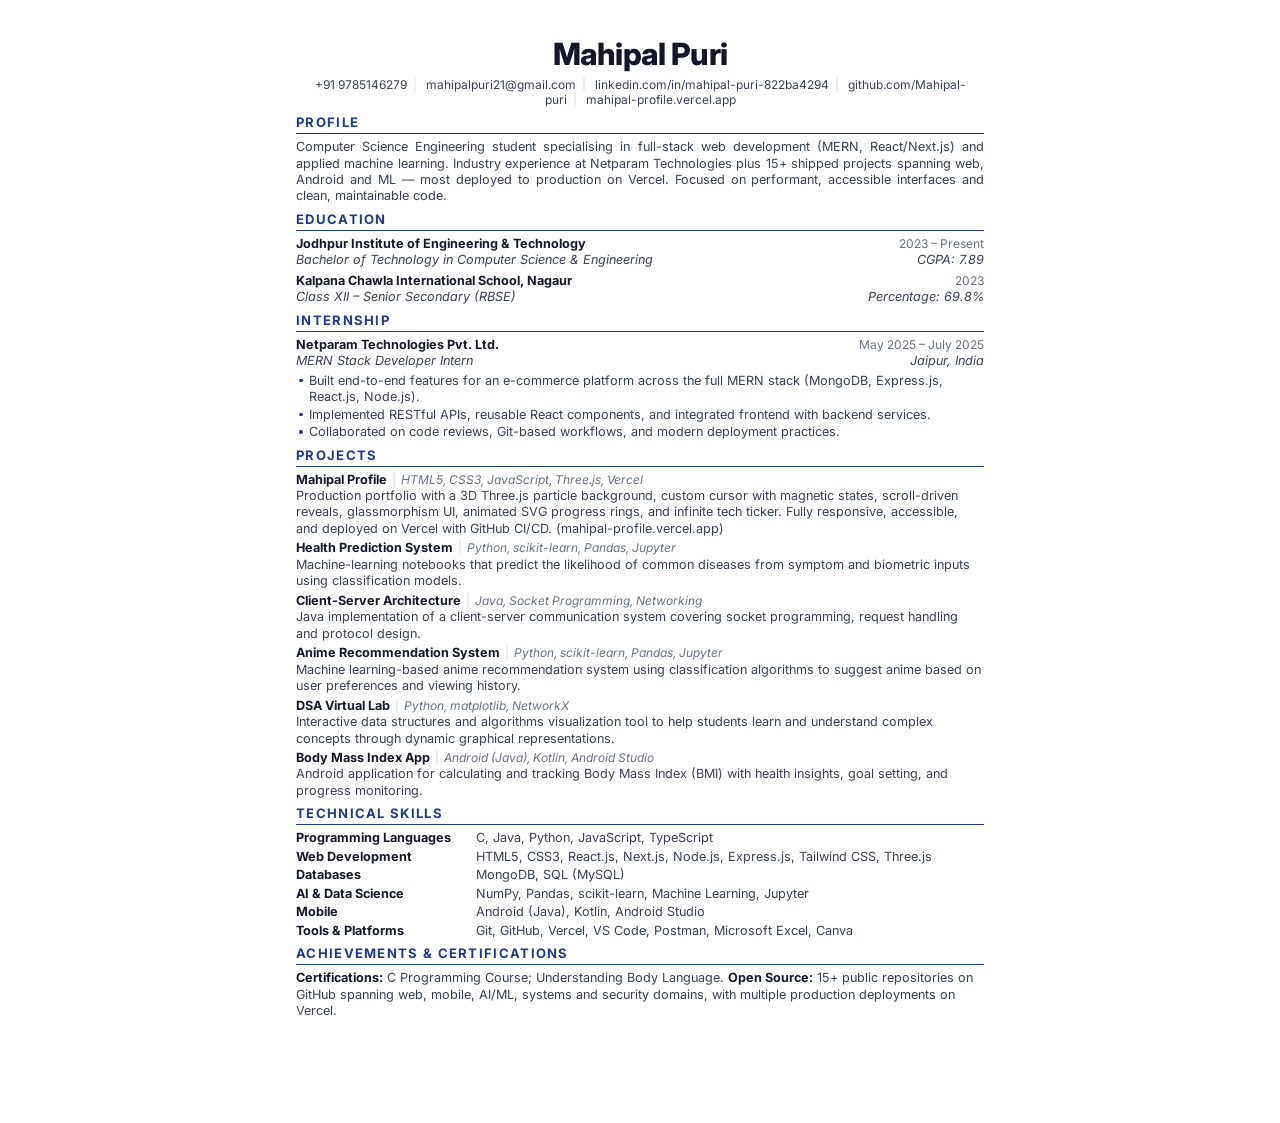
<file: resume.html>
<!DOCTYPE html>
<html lang="en">
<head>
<meta charset="UTF-8" />
<title>Mahipal Puri — Resume</title>
<link rel="preconnect" href="https://fonts.googleapis.com" />
<link rel="preconnect" href="https://fonts.gstatic.com" crossorigin />
<link href="https://fonts.googleapis.com/css2?family=Inter:wght@400;500;600;700;800&display=swap" rel="stylesheet" />
<style>
  :root {
    --ink: #14182a;
    --ink-soft: #3a4055;
    --ink-mute: #6a7186;
    --rule: #d8dce5;
    --accent: #1f3a8a;
    --accent-soft: #eef2ff;
  }
  * { box-sizing: border-box; margin: 0; padding: 0; }
  html, body {
    font-family: 'Inter', -apple-system, BlinkMacSystemFont, 'Segoe UI', Arial, sans-serif;
    color: var(--ink);
    background: #fff;
    font-size: 9.5pt;
    line-height: 1.3;
    -webkit-print-color-adjust: exact;
            print-color-adjust: exact;
  }
  .page {
    width: 210mm;
    min-height: 297mm;
    padding: 9mm 14mm 6mm;
    margin: 0 auto;
    background: #fff;
  }

  /* Header */
  .name {
    font-size: 23pt;
    font-weight: 800;
    letter-spacing: -0.5px;
    text-align: center;
    color: var(--ink);
  }
  .contact {
    margin-top: 3px;
    text-align: center;
    font-size: 9pt;
    color: var(--ink-soft);
  }
  .contact a { color: var(--ink-soft); text-decoration: none; }
  .contact .sep { margin: 0 6px; color: var(--rule); }

  /* Section header */
  .section { margin-top: 6px; }
  .section-h {
    font-size: 9.8pt;
    font-weight: 700;
    letter-spacing: 1.3px;
    text-transform: uppercase;
    color: var(--accent);
    border-bottom: 1.2px solid var(--accent);
    padding-bottom: 2px;
    margin-bottom: 5px;
  }

  /* Profile */
  .profile { color: var(--ink-soft); text-align: justify; }

  /* Education / Internship rows */
  .row {
    display: flex;
    justify-content: space-between;
    align-items: baseline;
    gap: 12px;
  }
  .row .left { font-weight: 700; color: var(--ink); }
  .row .right { color: var(--ink-mute); font-size: 9pt; white-space: nowrap; }
  .row-sub {
    display: flex;
    justify-content: space-between;
    color: var(--ink-soft);
    font-style: italic;
    font-size: 9.5pt;
    margin-top: 0;
  }
  .block + .block { margin-top: 4px; }

  /* Internship bullets */
  ul.bullets { list-style: none; margin-top: 3px; }
  ul.bullets li {
    position: relative;
    padding-left: 13px;
    color: var(--ink-soft);
    margin-bottom: 1px;
  }
  ul.bullets li::before {
    content: "";
    position: absolute;
    left: 3px; top: 6px;
    width: 3.5px; height: 3.5px;
    border-radius: 50%;
    background: var(--accent);
  }

  /* Projects */
  .project { margin-bottom: 3px; }
  .project-h {
    display: flex;
    align-items: baseline;
    gap: 5px;
    flex-wrap: wrap;
  }
  .project-name { font-weight: 700; color: var(--ink); }
  .project-stack {
    font-style: italic;
    color: var(--ink-mute);
    font-size: 9pt;
  }
  .project-pipe { color: var(--rule); }
  .project-desc {
    color: var(--ink-soft);
    margin-top: 0;
    padding-left: 0;
    font-size: 9.5pt;
  }

  /* Skills */
  .skills-grid {
    display: grid;
    grid-template-columns: 170px 1fr;
    row-gap: 2px;
    column-gap: 10px;
    font-size: 9.5pt;
  }
  .skills-grid .k {
    font-weight: 700;
    color: var(--ink);
  }
  .skills-grid .v { color: var(--ink-soft); }

  /* Achievements */
  .ach-row { color: var(--ink-soft); margin-bottom: 1px; font-size: 9.5pt; }
  .ach-row b { color: var(--ink); }

  /* Print rules */
  @page {
    size: A4;
    margin: 0;
  }
  @media print {
    body { background: #fff; }
    .page { box-shadow: none; padding: 14mm 16mm 12mm; }
  }
</style>
</head>
<body>
<div class="page">

  <!-- ============ HEADER ============ -->
  <h1 class="name">Mahipal Puri</h1>
  <div class="contact">
    +91 9785146279<span class="sep">|</span>
    mahipalpuri21@gmail.com<span class="sep">|</span>
    linkedin.com/in/mahipal-puri-822ba4294<span class="sep">|</span>
    github.com/Mahipal-puri<span class="sep">|</span>
    mahipal-profile.vercel.app
  </div>

  <!-- ============ PROFILE ============ -->
  <div class="section">
    <div class="section-h">Profile</div>
    <p class="profile">
      Computer Science Engineering student specialising in full-stack web development (MERN, React/Next.js) and
      applied machine learning. Industry experience at Netparam Technologies plus 15+ shipped projects spanning
      web, Android and ML — most deployed to production on Vercel. Focused on performant, accessible interfaces
      and clean, maintainable code.
    </p>
  </div>

  <!-- ============ EDUCATION ============ -->
  <div class="section">
    <div class="section-h">Education</div>

    <div class="block">
      <div class="row">
        <span class="left">Jodhpur Institute of Engineering &amp; Technology</span>
        <span class="right">2023 – Present</span>
      </div>
      <div class="row-sub">
        <span>Bachelor of Technology in Computer Science &amp; Engineering</span>
        <span>CGPA: 7.89</span>
      </div>
    </div>

    <div class="block">
      <div class="row">
        <span class="left">Kalpana Chawla International School, Nagaur</span>
        <span class="right">2023</span>
      </div>
      <div class="row-sub">
        <span>Class XII – Senior Secondary (RBSE)</span>
        <span>Percentage: 69.8%</span>
      </div>
    </div>
  </div>

  <!-- ============ INTERNSHIP ============ -->
  <div class="section">
    <div class="section-h">Internship</div>
    <div class="row">
      <span class="left">Netparam Technologies Pvt. Ltd.</span>
      <span class="right">May 2025 – July 2025</span>
    </div>
    <div class="row-sub">
      <span>MERN Stack Developer Intern</span>
      <span>Jaipur, India</span>
    </div>
    <ul class="bullets">
      <li>Built end-to-end features for an e-commerce platform across the full MERN stack (MongoDB, Express.js, React.js, Node.js).</li>
      <li>Implemented RESTful APIs, reusable React components, and integrated frontend with backend services.</li>
      <li>Collaborated on code reviews, Git-based workflows, and modern deployment practices.</li>
    </ul>
  </div>

  <!-- ============ PROJECTS ============ -->
  <div class="section">
    <div class="section-h">Projects</div>

    <div class="project">
      <div class="project-h">
        <span class="project-name">Mahipal Profile</span>
        <span class="project-pipe">|</span>
        <span class="project-stack">HTML5, CSS3, JavaScript, Three.js, Vercel</span>
      </div>
      <p class="project-desc">Production portfolio with a 3D Three.js particle background, custom cursor with magnetic states, scroll-driven reveals, glassmorphism UI, animated SVG progress rings, and infinite tech ticker. Fully responsive, accessible, and deployed on Vercel with GitHub CI/CD. (mahipal-profile.vercel.app)</p>
    </div>

    <div class="project">
      <div class="project-h">
        <span class="project-name">Health Prediction System</span>
        <span class="project-pipe">|</span>
        <span class="project-stack">Python, scikit-learn, Pandas, Jupyter</span>
      </div>
      <p class="project-desc">Machine-learning notebooks that predict the likelihood of common diseases from symptom and biometric inputs using classification models.</p>
    </div>

    <div class="project">
      <div class="project-h">
        <span class="project-name">Client-Server Architecture</span>
        <span class="project-pipe">|</span>
        <span class="project-stack">Java, Socket Programming, Networking</span>
      </div>
      <p class="project-desc">Java implementation of a client-server communication system covering socket programming, request handling and protocol design.</p>
    </div>

    <div class="project">
      <div class="project-h">
        <span class="project-name">Anime Recommendation System</span>
        <span class="project-pipe">|</span>
        <span class="project-stack">Python, scikit-learn, Pandas, Jupyter</span>
      </div>
      <p class="project-desc">Machine learning-based anime recommendation system using classification algorithms to suggest anime based on user preferences and viewing history.</p>
    </div>

    <div class="project">
      <div class="project-h">
        <span class="project-name">DSA Virtual Lab</span>
        <span class="project-pipe">|</span>
        <span class="project-stack">Python, matplotlib, NetworkX</span>
      </div>
      <p class="project-desc">Interactive data structures and algorithms visualization tool to help students learn and understand complex concepts through dynamic graphical representations.</p>
    </div>

    <div class="project">
      <div class="project-h">
        <span class="project-name">Body Mass Index App</span>
        <span class="project-pipe">|</span>
        <span class="project-stack">Android (Java), Kotlin, Android Studio</span>
      </div>
      <p class="project-desc">Android application for calculating and tracking Body Mass Index (BMI) with health insights, goal setting, and progress monitoring.</p>
    </div>
  </div>

  <!-- ============ SKILLS ============ -->
  <div class="section">
    <div class="section-h">Technical Skills</div>
    <div class="skills-grid">
      <span class="k">Programming Languages</span>
      <span class="v">C, Java, Python, JavaScript, TypeScript</span>

      <span class="k">Web Development</span>
      <span class="v">HTML5, CSS3, React.js, Next.js, Node.js, Express.js, Tailwind CSS, Three.js</span>

      <span class="k">Databases</span>
      <span class="v">MongoDB, SQL (MySQL)</span>

      <span class="k">AI &amp; Data Science</span>
      <span class="v">NumPy, Pandas, scikit-learn, Machine Learning, Jupyter</span>

      <span class="k">Mobile</span>
      <span class="v">Android (Java), Kotlin, Android Studio</span>

      <span class="k">Tools &amp; Platforms</span>
      <span class="v">Git, GitHub, Vercel, VS Code, Postman, Microsoft Excel, Canva</span>
    </div>
  </div>

  <!-- ============ ACHIEVEMENTS ============ -->
  <div class="section">
    <div class="section-h">Achievements &amp; Certifications</div>
    <p class="ach-row"><b>Certifications:</b> C Programming Course; Understanding Body Language. <b>Open Source:</b> 15+ public repositories on GitHub spanning web, mobile, AI/ML, systems and security domains, with multiple production deployments on Vercel.</p>
  </div>

</div>
</body>
</html>
</file>
